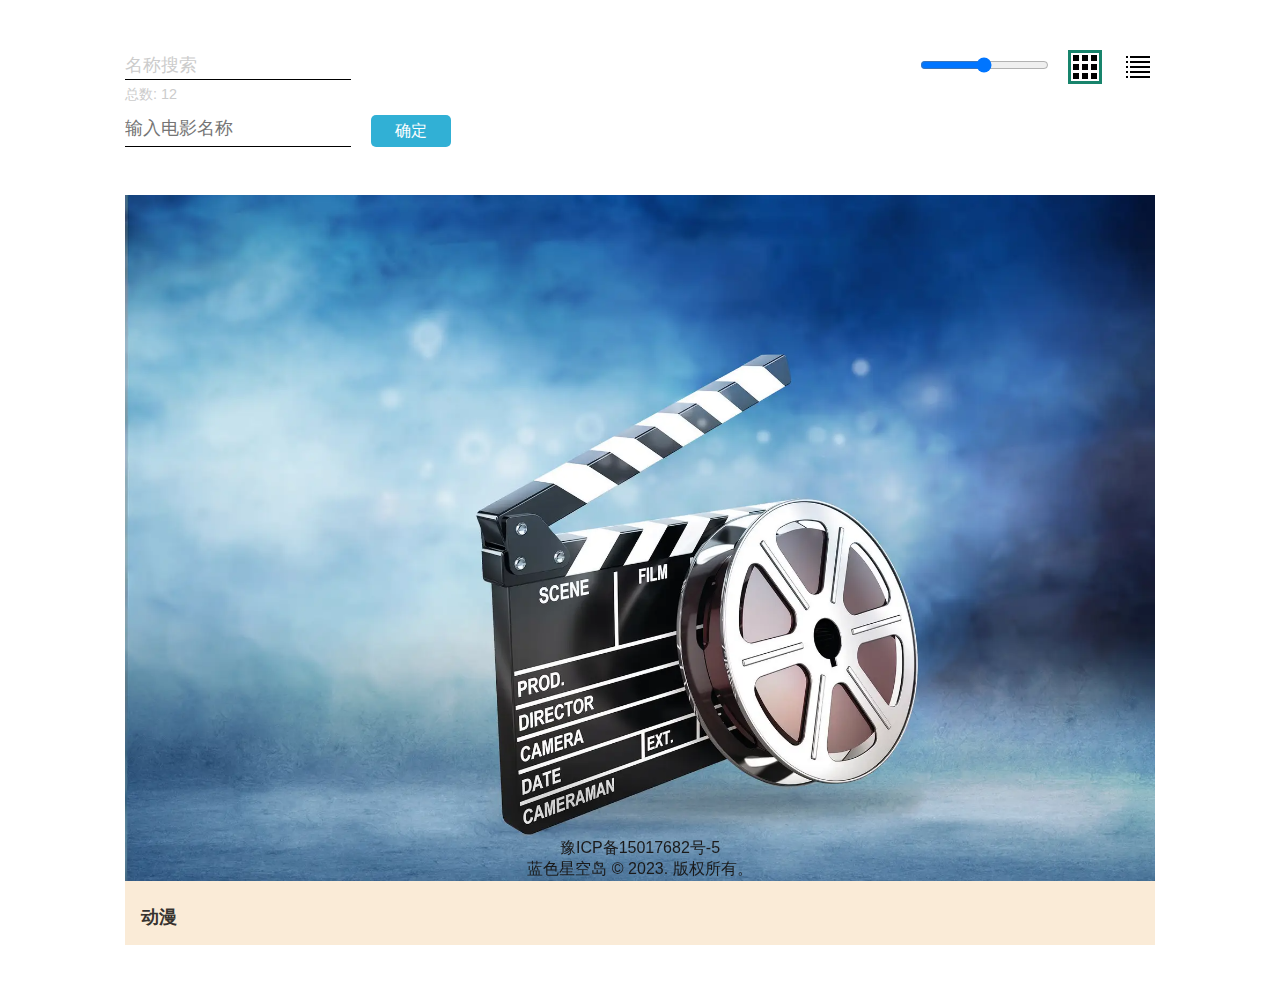
<file: index.html>
<!DOCTYPE html>
<html lang="en">

<head>
  <meta charset="utf-8" />
  <meta name="viewport" content="width=device-width,initial-scale=1,minimum-scale=1,maximum-scale=1,user-scalable=no" />
  <title>电影</title>
  <link rel="stylesheet" href="./css/style.css">

</head>

<body>
  <div id="app">
    <!-- partial:index.partial.html -->
    <section class="gallery">
      <div class="container">
        <div class="toolbar">
          <div class="search-wrapper">
            <input type="search" placeholder="名称搜索">
            <div class="counter">
              总数: <span>12</span></div>
          </div>
          <ul class="view-options">
            <li class="zoom">
              <input type="range" min="180" max="380" v-model="rangeValue" @input="changeRange">
            </li>
            <li class="show-grid" :class="{'active': activeFlag == 0}" @click="tabClick(0)">
              <button disabled>
                <img src="./images/grid-view.svg" alt="grid view">
              </button>
            </li>
            <li class="show-list" :class="{'active': activeFlag == 1}" @click="tabClick(1)">
              <button>
                <img src="./images/list-view.svg" alt="list view">
              </button>
            </li>
          </ul>
        </div>
        <div class="custom-input">
          <input type="text" v-model="movieName" class="custom-input-text" placeholder="输入电影名称">
          <div class="custom-input-btn">
            <a :href="'./play.html?id=0&name=' + movieName" target="_blank">确定</a>
          </div>
        </div>
        <ol class="image-list " :class="activeFlag == 0 ? 'grid-view': 'list-view'">
          <li v-for="(item,index) in list" :key="index">
            <a :href="'./play.html?id=' + item.id" target="_blank">
              <figure>
                <img :src="item.img ? item.img: defaultImg" alt="">
                <figcaption>
                  <p>{{ item.title }}</p>
                  <!-- <p>Photo by <a href="https://unsplash.com/@redcharlie" target="_blank">redcharlie</a></p> -->
                </figcaption>
              </figure>
            </a>
          </li>
          <!-- <li>
            <figure>
              <img src="https://s3-us-west-2.amazonaws.com/s.cdpn.io/162656/unsplash_nature2.jpg" alt="">
              <figcaption>
                <p>landscape photography of brown mountain</p>
                <p>Photo by <a href="https://unsplash.com/@wilstewart3" target="_blank">Wil Stewart</a></p>
              </figcaption>
            </figure>
          </li>
          <li>
            <figure>
              <img src="https://s3-us-west-2.amazonaws.com/s.cdpn.io/162656/unsplash_nature3.jpg" alt="">
              <figcaption>
                <p>blue starry night</p>
                <p>Photo by <a href="https://unsplash.com/@ignitedit" target="_blank">Mark Basarab</a></p>
              </figcaption>
            </figure>
          </li> -->

        </ol>
      </div>
    </section>

    <footer>
      <div class="container">
        <div id="copyright" style="position: fixed; bottom: 0;left:0;right:0;text-align:center; padding: 20px 20px;">
                <p><a href="https://beian.miit.gov.cn" target="_blank">豫ICP备15017682号-5</a><br>      蓝色星空岛 © 2023. 版权所有。 </p>
            </div>
      </div>
    </footer>
  </div>

  <script src="./js/vue.js"></script>
  <script src="./js/common.js"></script>
  <!-- partial -->
  <script src="./js/script.js"></script>
  <script type="">

  </script>

</body>

</html>
</file>
<file: css/style.css>
/* RESET RULES
–––––––––––––––––––––––––––––––––––––––––––––––––– */
:root {
  --black: #1a1a1a;
  --white: #fff;
  --gray: #ccc;
  --darkgreen: #18846C;
  --lightbrown: antiquewhite;
  --darkblack: rgba(0,0,0,0.8);
  --minRangeValue: 280px;
}

* {
  margin: 0;
  padding: 0;  
  outline: none;
  border: none;
}

button {
  cursor: pointer;
  background: none;
}

img {
  display: block;
  max-width: 100%;
  height: auto;
}

ol,
ul {
  list-style: none;
}

a {
  color: inherit;
  text-decoration:none;
}

body {
  margin: 50px 0;
  color: var(--black);
  font: 1rem/1.3 sans-serif;
}

.gallery {
  padding: 0 2rem;
}

.container {
  max-width: 1030px;
  margin: 0 auto;
}

.d-none {
  display: none;
}


/* TOOLBAR
–––––––––––––––––––––––––––––––––––––––––––––––––– */
.toolbar {
  display: flex;
  justify-content: space-between;
  align-items: center;
}

.toolbar .search-wrapper {
  position: relative;
}

.toolbar input[type="search"] {
  font-size: 1.1rem;
  border: none;
  border-bottom: 1px solid;
  padding-bottom: 3px;
}

.toolbar ::-moz-placeholder {
  color: var(--gray);
}

.toolbar :-ms-input-placeholder {
  color: var(--gray);
}

.toolbar ::placeholder {
  color: var(--gray);
}

.toolbar .counter {
  position: absolute;
  left: 0;
  top: calc(100% + 5px);
  font-size: 0.9rem;
  color: var(--gray);
}

.view-options {
  display: flex;
  align-items: center;
}

.view-options li:not(:last-child) {
  margin-right: 1.2rem;
}

.view-options button {
  padding: 2px;
  border: 3px solid transparent;
}

.view-options .active button {
  border-color: var(--darkgreen);
}

.custom-input {
  margin-top: 30px;
  display: flex;
}
.custom-input .custom-input-text {
  font-size: 1.1rem;
  border: none;
  border-bottom: 1px solid;
  padding-bottom: 3px;
}
.custom-input .custom-input-btn {
  margin-left: 20px;
}
.custom-input .custom-input-btn a{
  display: inline-block;
  width: 80px;
  height: 32px;
  line-height: 32px;
  text-align: center;
  color: #fff;
  background-color: #31b0d5;
  border-color: #269abc;
  border-radius: 5px;
}

/* IMAGE LIST
–––––––––––––––––––––––––––––––––––––––––––––––––– */
.image-list {
  margin: 3rem 0;
}

.image-list li {
  background: var(--lightbrown);
  color: var(--darkblack);
}

.image-list p:first-child {
  font-weight: bold;
  font-size: 1.15rem;
}

.image-list p:last-child {
  margin-top: 0.5rem;
}


/* GRID VIEW
–––––––––––––––––––––––––––––––––––––––––––––––––– */
.grid-view {
  display: grid;
  grid-gap: 2rem;
  grid-template-columns: repeat(auto-fit, minmax(var(--minRangeValue), 1fr));
}

.grid-view figcaption {
  padding: 1rem;
}


/* LIST VIEW
–––––––––––––––––––––––––––––––––––––––––––––––––– */
.list-view li + li {
  margin-top: 1.5rem;
}

.list-view figure {
  display: grid;
  grid-gap: 1.5rem;
  grid-template-columns: 150px 1fr;
  align-items: center;
}


/* FOOTER
–––––––––––––––––––––––––––––––––––––––––––––––––– */
footer {
  font-size: 1rem;
  padding: 0 1.5rem;
  text-align: right;
}

footer span {
  color: #e31b23;
}

/* MQ
–––––––––––––––––––––––––––––––––––––––––––––––––– */
@media screen and (max-width: 900px) {
  .toolbar input[type="range"] {
    display: none;
  }
}

@media screen and (max-width: 700px) {
  .grid-view li {
    text-align: center;
    padding: 0.5rem;
  }
  
  .grid-view figcaption {
    padding: 0.5rem 0 0;
  }
}
</file>
